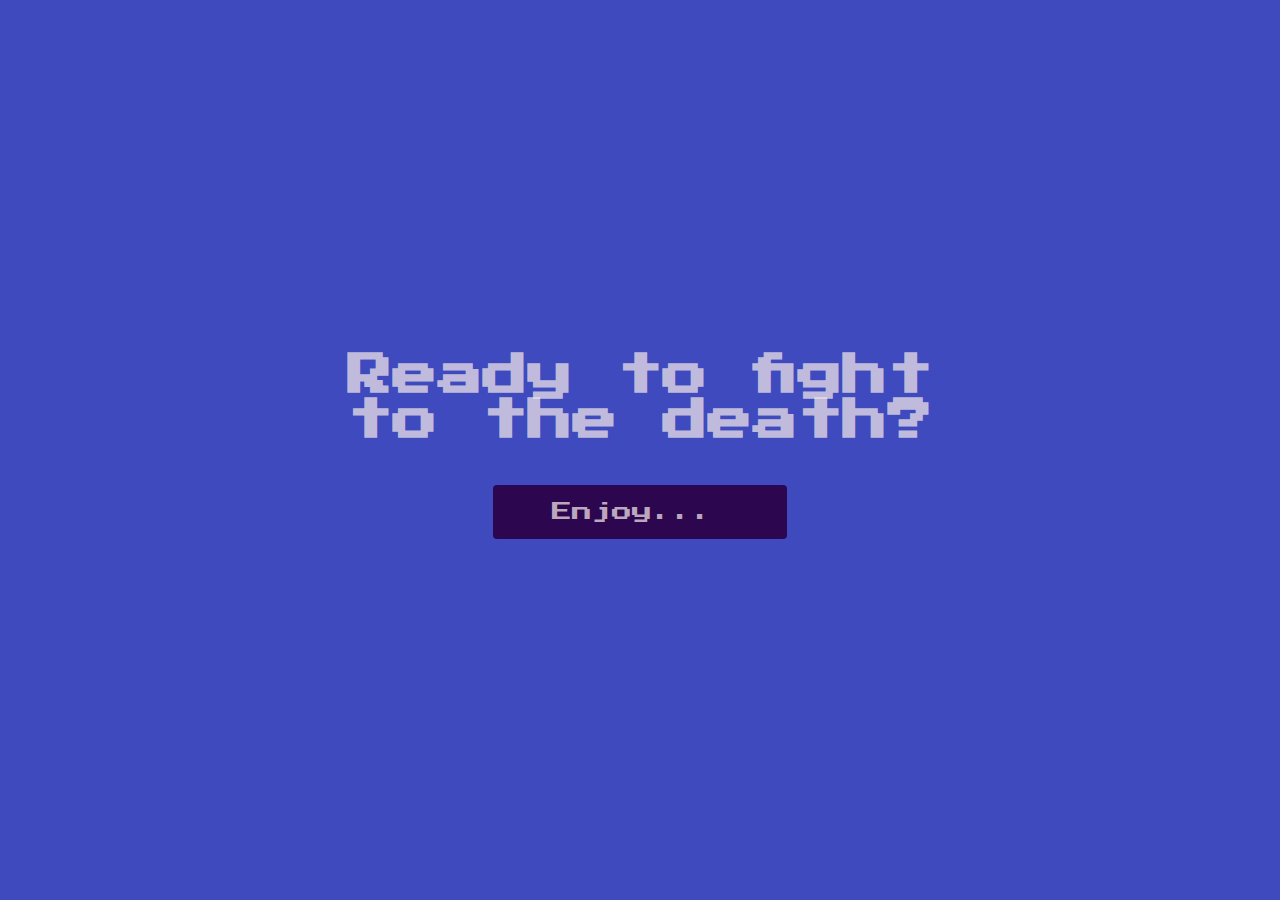
<file: index.html>
<!DOCTYPE html>
<html lang="en">
<head>
    <meta charset="UTF-8">
    <meta http-equiv="X-UA-Compatible" content="IE=edge">
    <meta name="viewport" content="width=device-width, initial-scale=1.0">
    <title>Start</title>
    <link rel="stylesheet" href="index.css">
    <link rel="stylesheet" href="https://cdnjs.cloudflare.com/ajax/libs/font-awesome/6.1.1/css/all.min.css" 
    integrity="sha512-KfkfwYDsLkIlwQp6LFnl8zNdLGxu9YAA1QvwINks4PhcElQSvqcyVLLD9aMhXd13uQjoXtEKNosOWaZqXgel0g==" crossorigin="anonymous" referrerpolicy="no-referrer" />
    <link rel="preconnect" href="https://fonts.googleapis.com">
    <link rel="preconnect" href="https://fonts.gstatic.com" crossorigin>
    <link href="https://fonts.googleapis.com/css2?family=Press+Start+2P&display=swap" rel="stylesheet">
        <style>
            *{
                box-sizing: border-box;  /* padding is irrelevant to width */
                font-family: 'Press Start 2P', cursive;
            }
        </style>
</head>
<body>
    <div class="container">
        <div id="home" class="con">
            <h1>Ready to fight to the death?</h1>
            <a href="game.html" class="btn" id="start">Enjoy...<i class="fa-solid fa-play"></i></a> 
        </div>
    </div>

</body>
</html>
</file>
<file: index.css>
:root {
    background-color: #3e4abe;
}

* {
    box-sizing: border-box;
    margin: 0;
    padding: 0;
    /* 1rem=10pixels */
    font-size: 52.5%;
}

h1 {
    font-size: 5.4rem;
    color: rgba(243, 232, 232, 0.732);
    margin-bottom: 5rem;
    text-align: center;
}

.container {
    width: 100vw;
    height: 100vh;
    display: flex;
    justify-content: center;
    align-items: center;
    max-width: 80rem;
    margin: 0 auto;
    padding: 2rem;
}

.con {
    display: flex;
    flex-direction: column;
    justify-content: center;
    align-items: center;
    text-align: center;
}

.btn {
    font-size: 2.4rem;
    padding: 2rem 0;
    width: 35rem;
    text-align: center;
    margin-bottom: 1rem;
    text-decoration: none;
    color: rgba(243, 232, 232, 0.732);
    background: #2c064f;
    border-radius: 4px;
}

.btn:hover {
    cursor: pointer;
    transition: transform 150ms;
    transform: scale(1.03);
}

.fa-play {
    margin-left: 1em;
    font-size: 2rem;
    color: rgba(243, 232, 232, 0.732);
}
</file>
